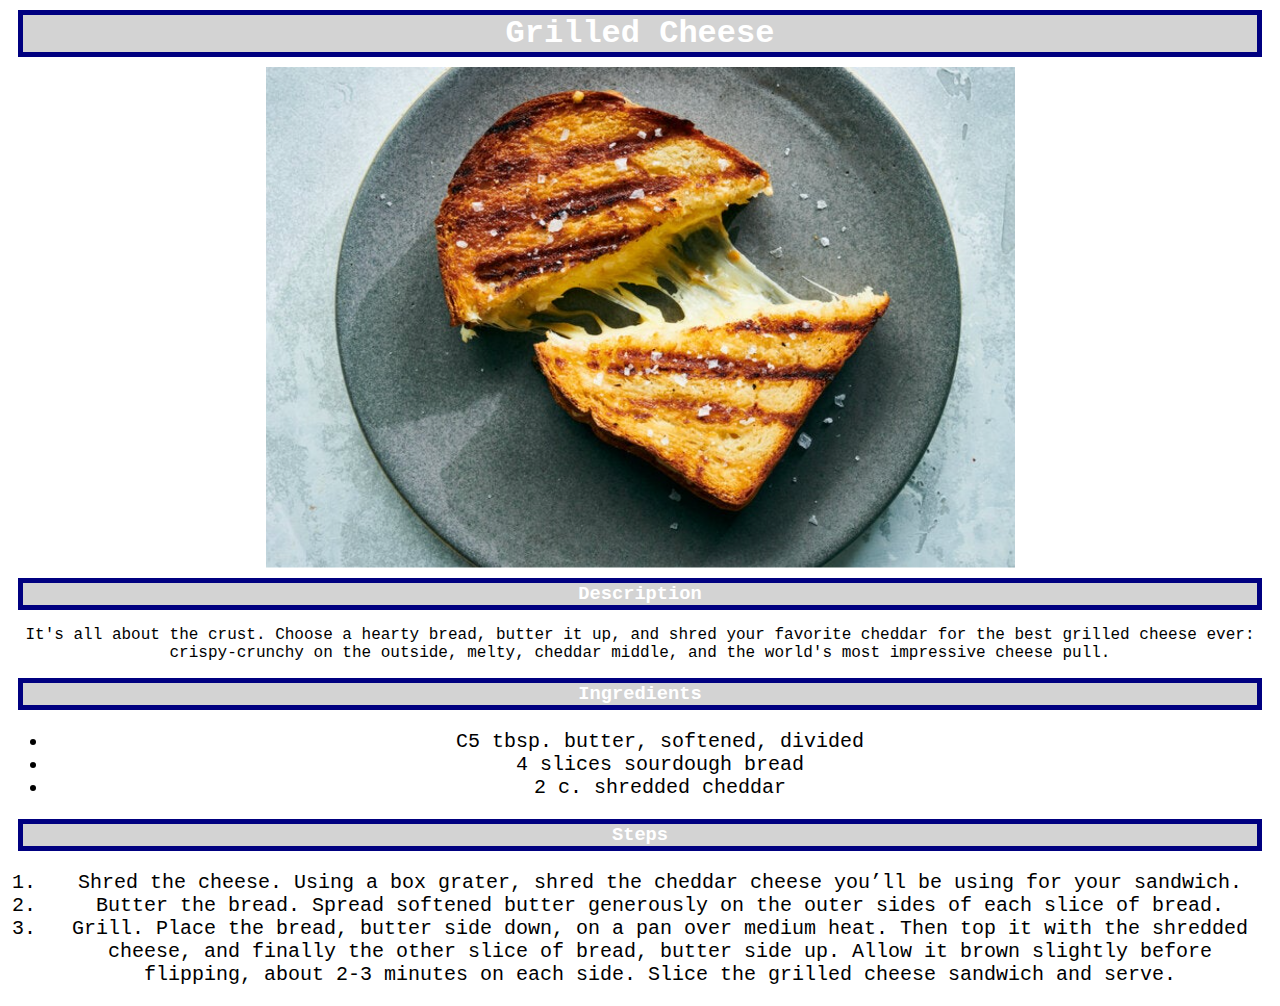
<file: recipes/grilled_cheese.html>
<!DOCTYPE html>
<html lang="en">
    <head>
        <meta charset="utf-8">
        <title> Grilled Cheese</title>
        <link rel="stylesheet" href="../style.css">
    </head>

    <body>
        <h1 class="header">Grilled Cheese</h1>
        <img src="../images/grilled_cheese.png">

        <h3 class="header">Description</h3>
        <p class="subpars">        
            It's all about the crust. Choose a hearty bread, butter it up, and shred your favorite cheddar for the best grilled cheese ever: crispy-crunchy on the outside, melty, cheddar middle, and the world's most impressive cheese pull.
        </p>

        <h3 class="header">Ingredients</h3>
        <p>
            <ul class="list">
                <li>C5 tbsp. butter, softened, divided</li>
                <li>4 slices sourdough bread</li>
                <li>2 c. shredded cheddar</li>
            </ul>
        </p>

        <h3 class="header">Steps</h3>
        <p>
            <ol class="list">
                <li>Shred the cheese. Using a box grater, shred the cheddar cheese you’ll be using for your sandwich.</li>
                <li>Butter the bread. Spread softened butter generously on the outer sides of each slice of bread.</li>
                <li>Grill. Place the bread, butter side down, on a pan over medium heat. Then top it with the shredded cheese, and finally the other slice of bread, butter side up. Allow it brown slightly before flipping, about 2-3 minutes on each side. Slice the grilled cheese sandwich and serve.</li>
            </ol>
        </p>
    
</html>
</file>
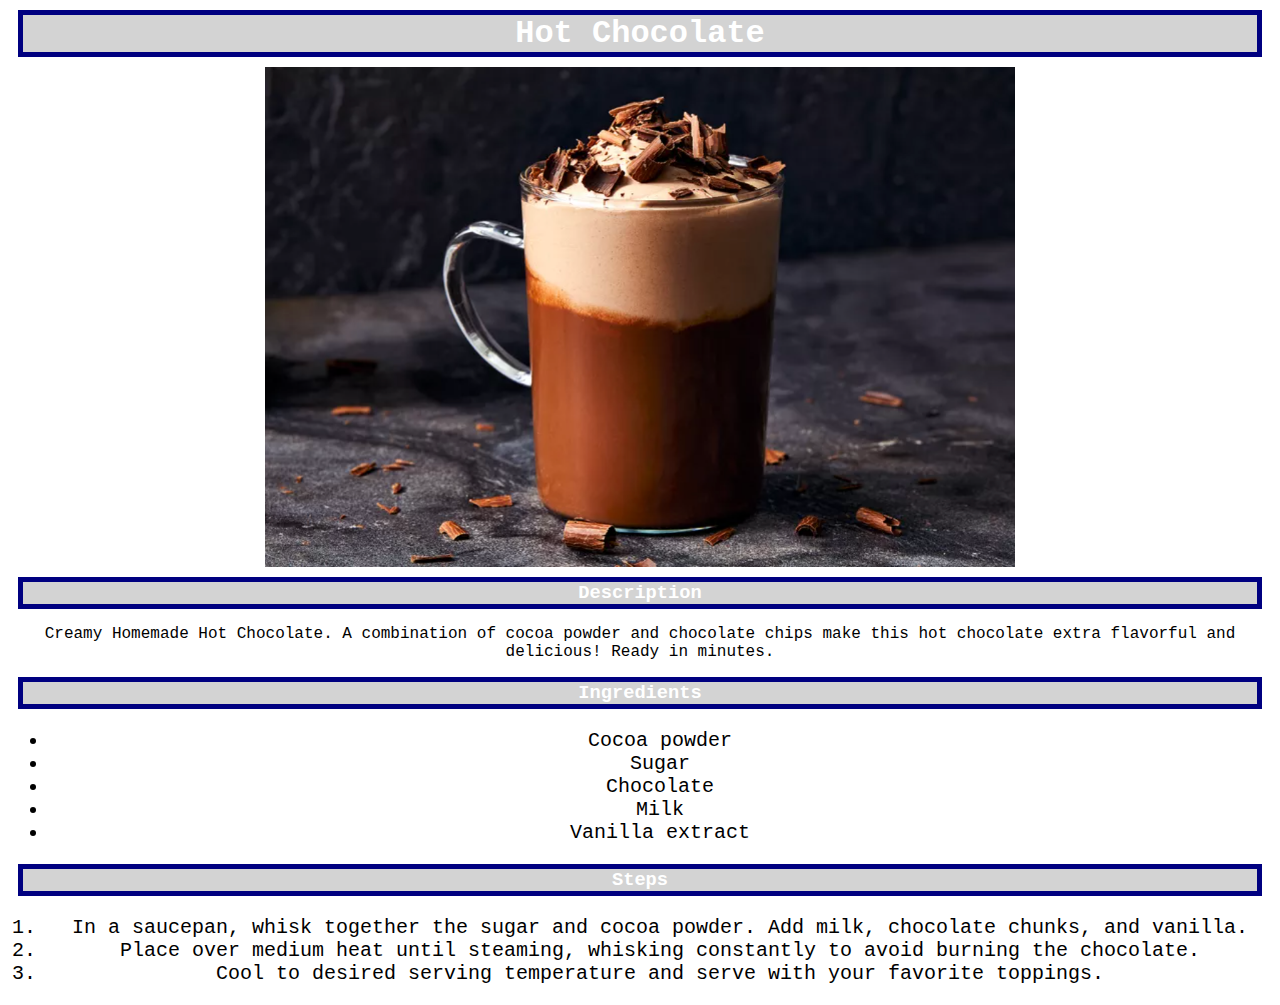
<file: recipes/hot_chocolate.html>
<!DOCTYPE html>
<html lang="en">
    <head>
        <meta charset="utf-8">
        <title>Odin Hot chocolate</title>
        <link rel="stylesheet" href="../style.css">
    </head>
    
    <body>
        <h1 class="header">Hot Chocolate</h1>
        <img src="../images/hot_chocolate.png">
        <h3 class="header">Description</h3>
        <p class="subpars">
            Creamy Homemade Hot Chocolate. A combination of cocoa powder and chocolate chips make this hot chocolate extra flavorful and delicious! Ready in minutes.
        </p>

        <h3 class="header">Ingredients</h3>
        <p>
            <ul class="list">
                <li>Cocoa powder</li>
                <li>Sugar</li>
                <li>Chocolate</li>
                <li>Milk</li>
                <li>Vanilla extract</li>
            </ul>
        </p>

        <h3 class="header">Steps</h3>
        <p>
            <ol class="list">
                <li>In a saucepan, whisk together the sugar and cocoa powder. Add milk, chocolate chunks, and vanilla.</li>
                <li>Place over medium heat until steaming, whisking constantly to avoid burning the chocolate.</li>
                <li>Cool to desired serving temperature and serve with your favorite toppings.</li>
            </ol>
        </p>

    
</html>
</file>
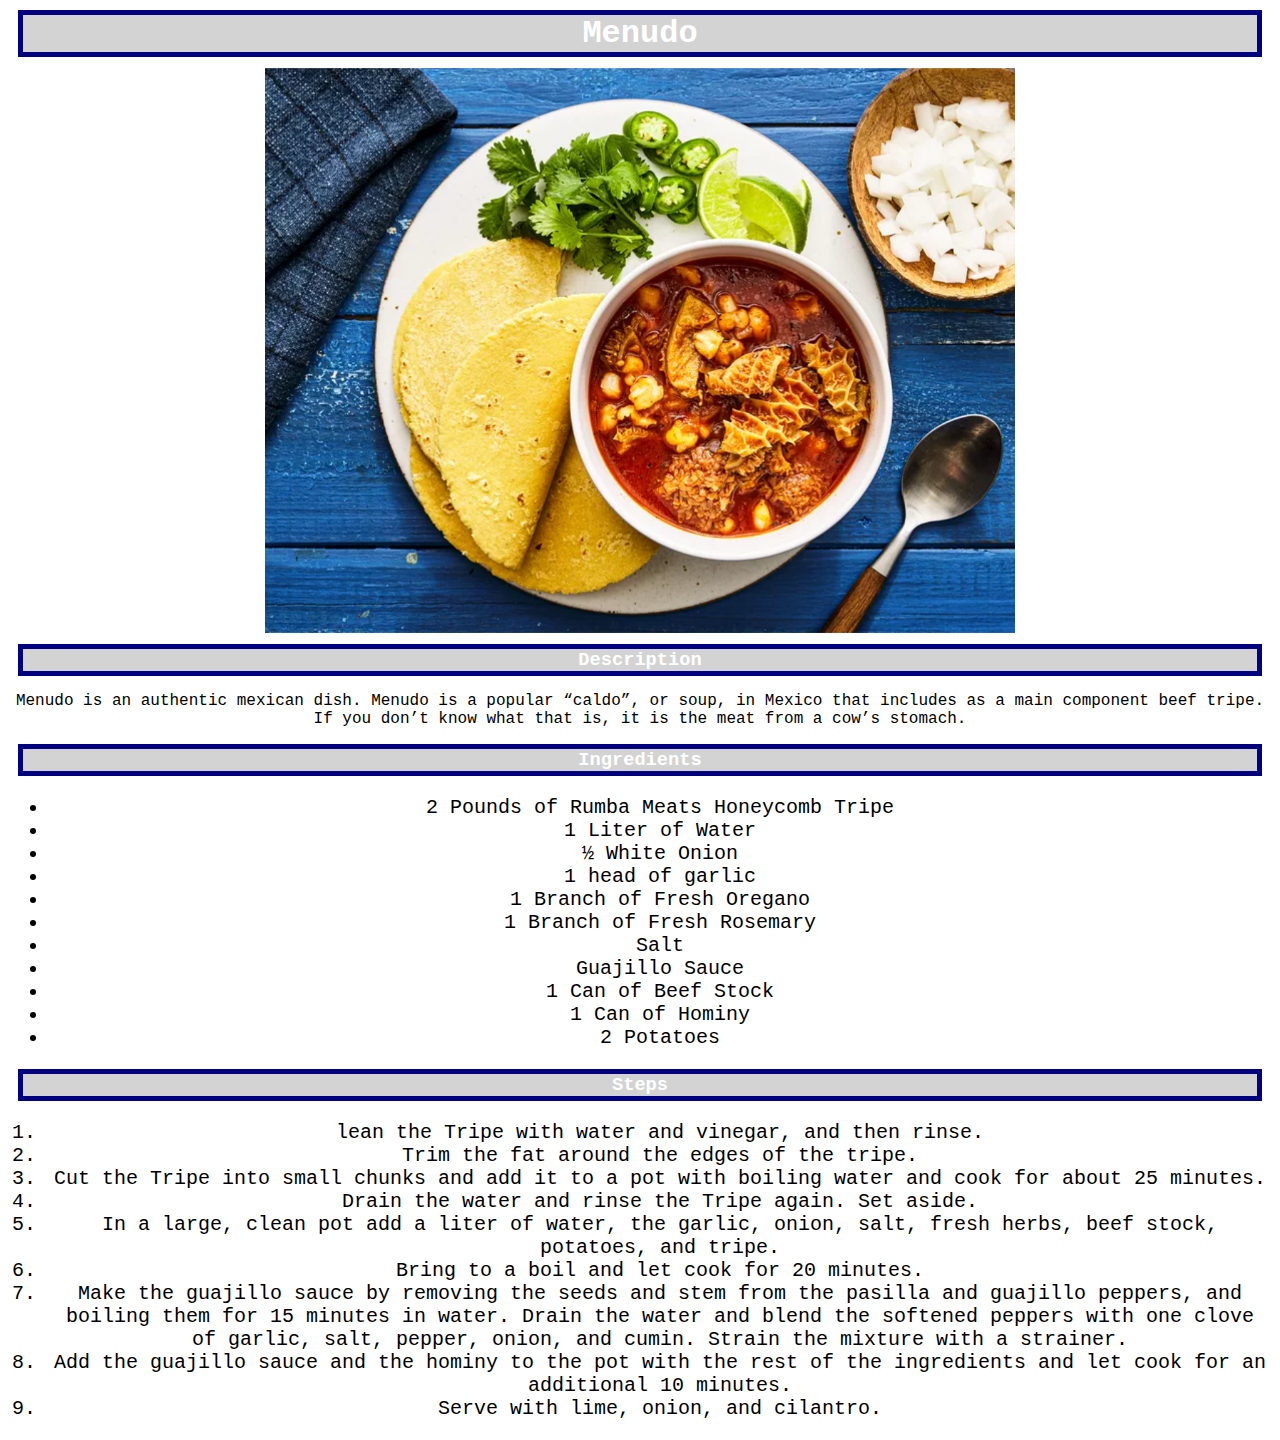
<file: recipes/menudo.html>
<!DOCTYPE html>
<html lang="en">
    <head>
        <meta charset="utf-8">
        <title>Odin Menudo</title>
        <link rel="stylesheet" href="../style.css">
    </head>

    <body>
        <h1 class="header">Menudo</h1>
        <img src="../images/menudo.png">
        <h3 class="header">Description</h3>
        <p class="subpars">
            Menudo is an authentic mexican dish. Menudo is a popular “caldo”, or soup, in Mexico that includes as a main component beef tripe. If you don’t know what that is, it is the meat from a cow’s stomach.
        </p>

        <h3 class="header">Ingredients</h3>
        <p>
            <ul class="list">
                <li>2 Pounds of Rumba Meats Honeycomb Tripe</li>
                <li>1 Liter of Water</li>
                <li>½ White Onion</li>
                <li>1 head of garlic </li>
                <li>1 Branch of Fresh Oregano</li>
                <li>1 Branch of Fresh Rosemary</li>
                <li>Salt</li>
                <li>Guajillo Sauce </li>
                <li>1 Can of Beef Stock</li>
                <li>1 Can of Hominy</li>
                <li>2 Potatoes</li>
            </ul>
        </p>

        <h3 class="header">Steps</h3>
        <p>
            <ol class="list">
                <li>lean the Tripe with water and vinegar, and then rinse.</li>
                <li>Trim the fat around the edges of the tripe.</li>
                <li>Cut the Tripe into small chunks and add it to a pot with boiling water and cook for about 25 minutes.</li>
                <li>Drain the water and rinse the Tripe again. Set aside.</li>
                <li>In a large, clean pot add a liter of water, the garlic, onion, salt, fresh herbs, beef stock, potatoes, and tripe.</li>
                <li>Bring to a boil and let cook for 20 minutes.</li>
                <li>Make the guajillo sauce by removing the seeds and stem from the pasilla and guajillo peppers, and boiling them for 15 minutes in water. Drain the water and blend the softened peppers with one clove of garlic, salt, pepper, onion, and cumin. Strain the mixture with a strainer.</li>
                <li>Add the guajillo sauce and the hominy to the pot with the rest of the ingredients and let cook for an additional 10 minutes.</li>
                <li>Serve with lime, onion, and cilantro.</li>
            </ol>
        </p>
    </body>
</html>
</file>
<file: style.css>
.header {
    background-color: lightgrey;
    color: white;
    font-family: 'Courier New', Courier, monospace;
    text-align: center;
    margin: 10px;
    border: solid navy 5px;
}

img {
    width: 750px;
    height: auto;
    display: block;
    margin: 0 auto;
}

.index.list {
    color: lightgray;
    font-family: 'Courier New', Courier, monospace;
    text-align: center;
    display: block;
    margin: 10px;
    border: solid navy 5px;
}

a {
    inline-size: 300px;
    block-size: 100px;
    background-color: lightgrey;
    margin: 25px;
    padding: 25px;
    border: 5px navy solid;
    display: inline-block;
}
.subpars {
    text-align: center;
    font-family: 'Courier New', Courier, monospace;
}

.list {
    text-align: center;
    font-family: 'Courier New', Courier, monospace;
    font-size: 20px;
}
</file>
